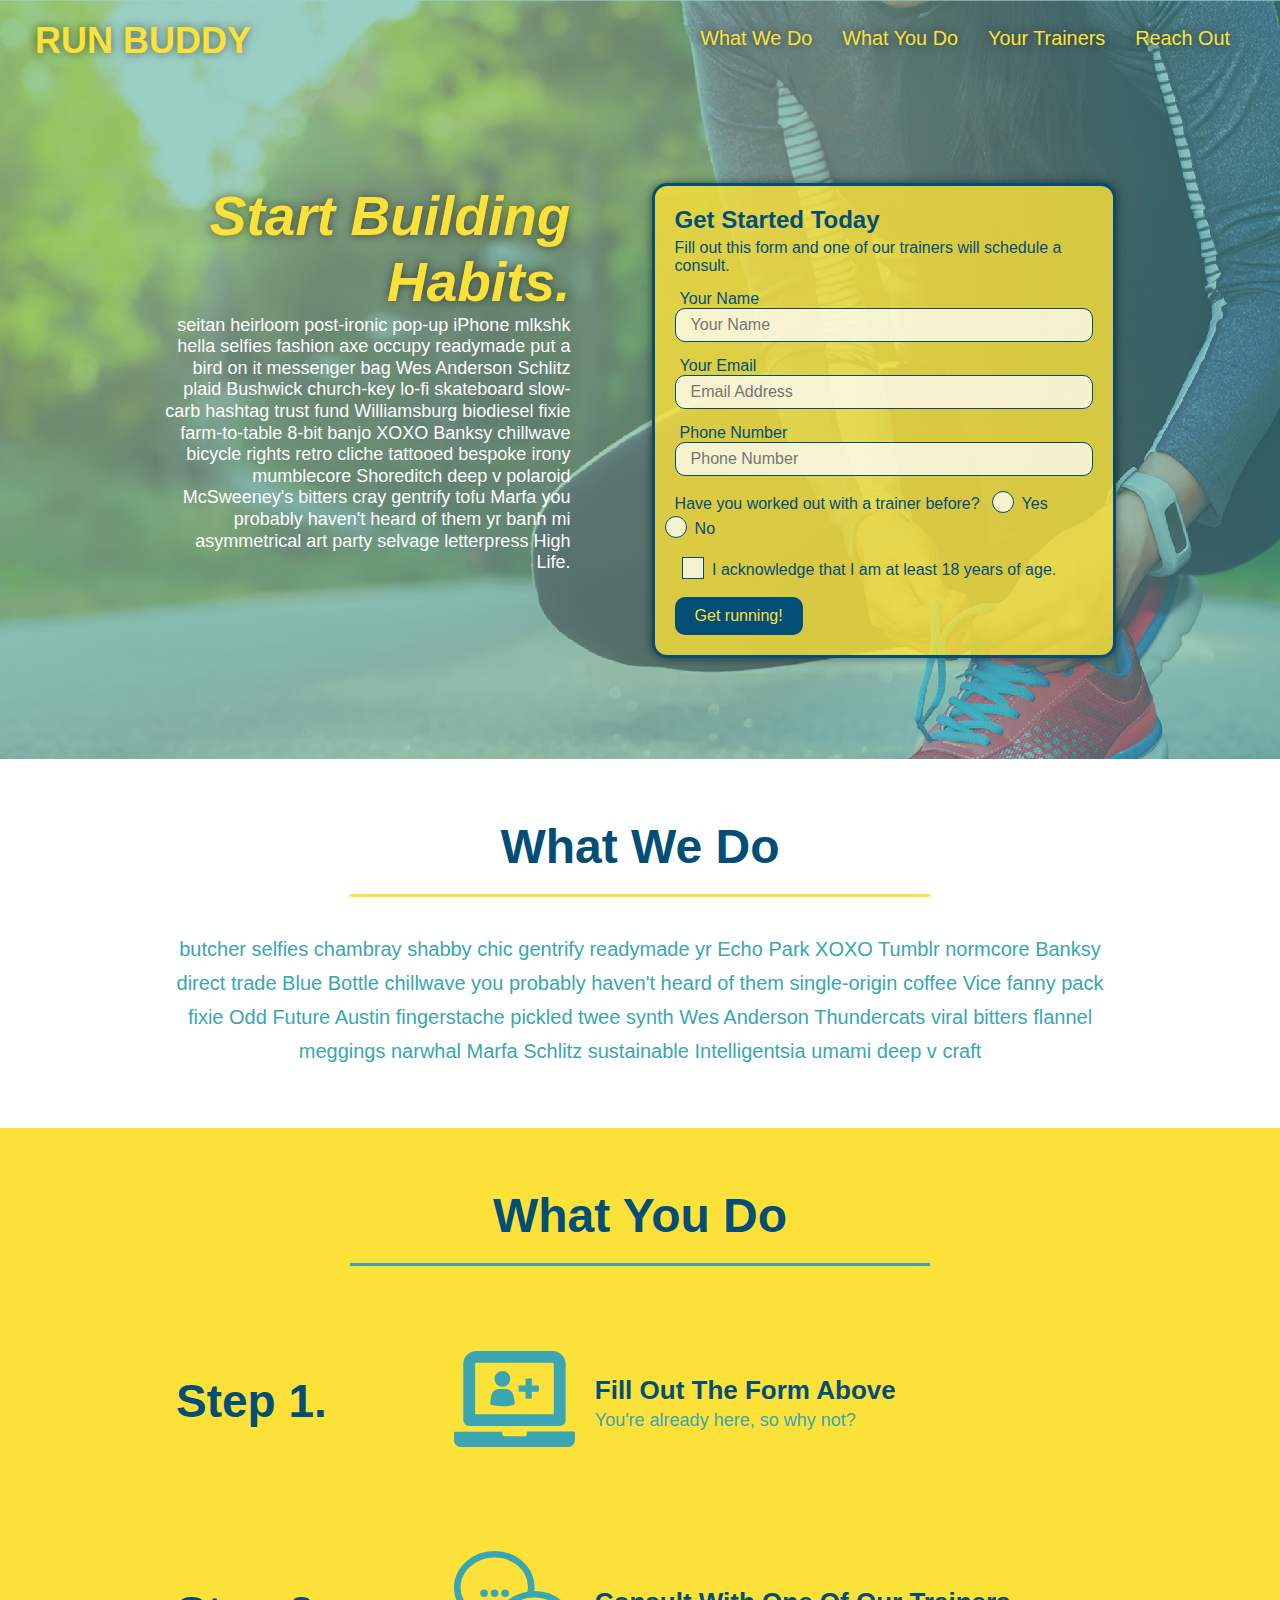
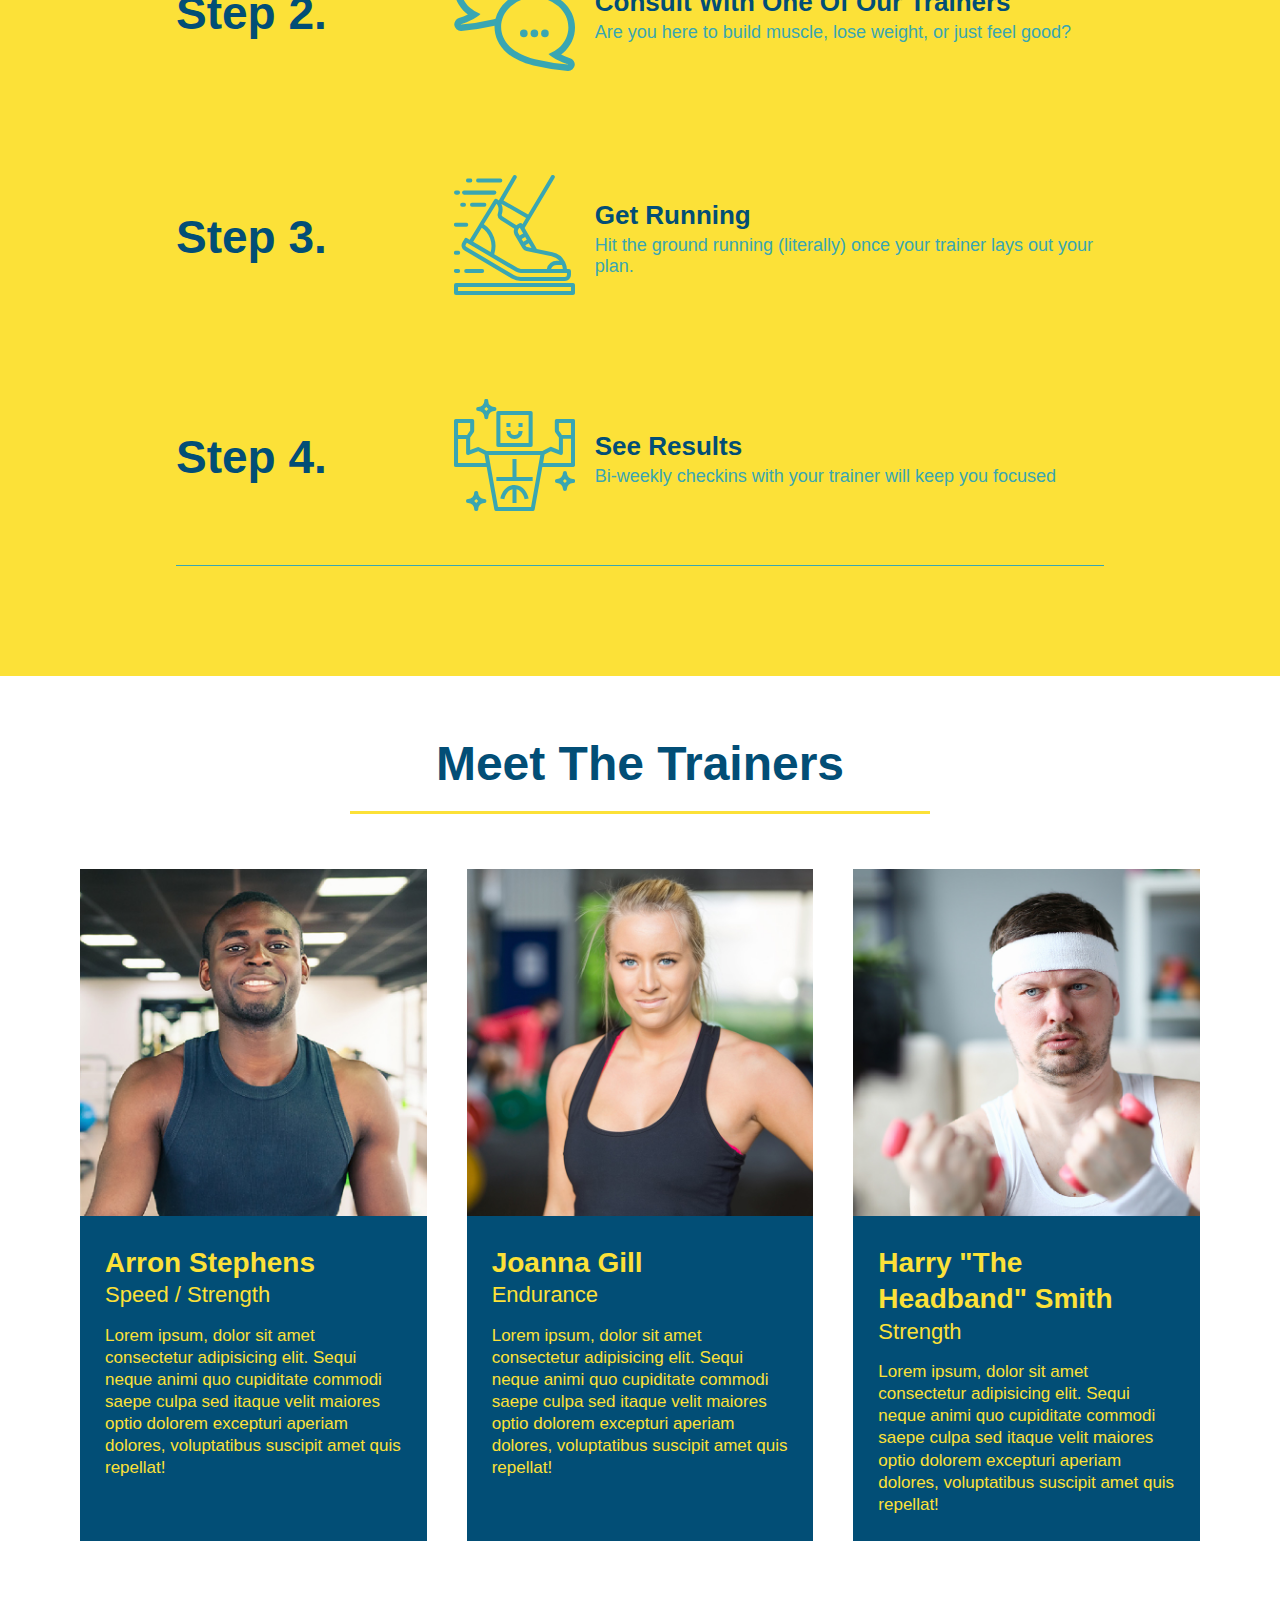
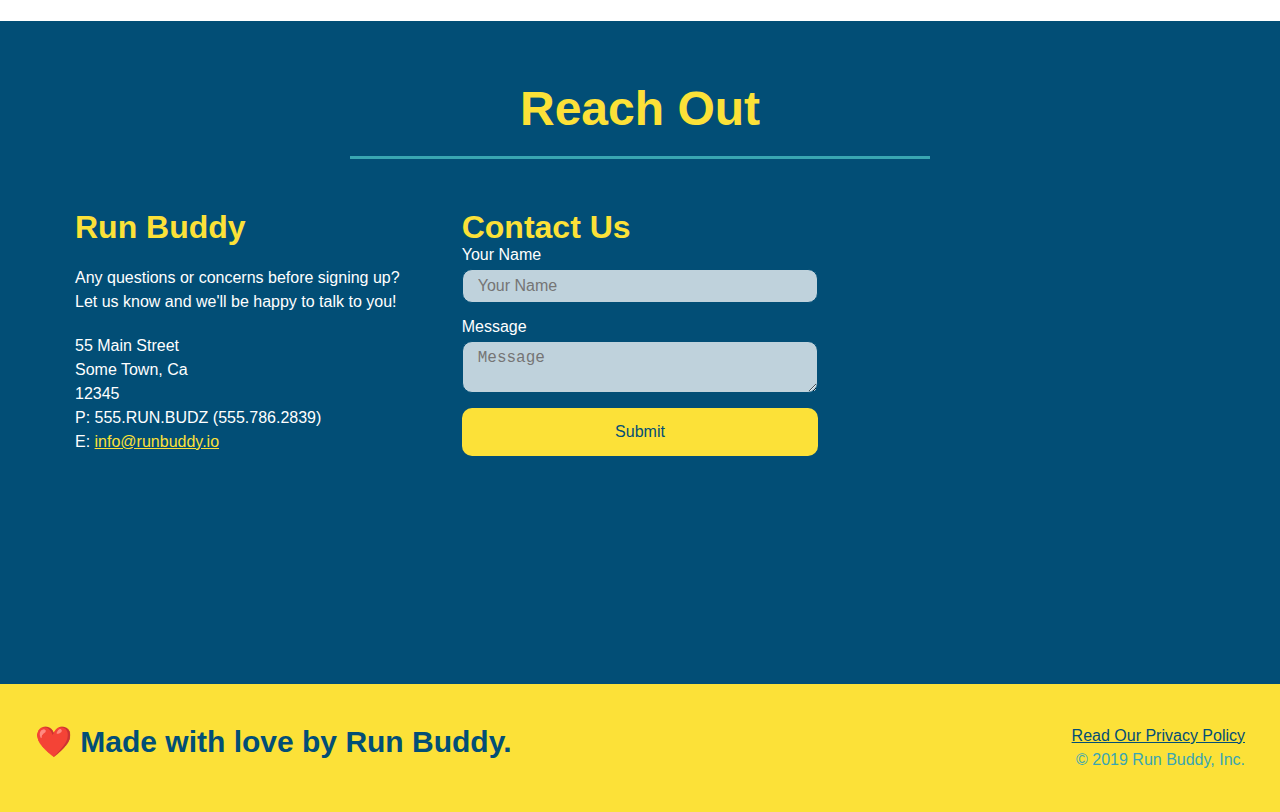
<file: index.html>
<!DOCTYPE html>
<html lang="en">
  <head>
    <meta charset="UTF-8" />
    <meta name="viewport" content="width=device-width, initial-scale=1.0" />
    <link rel="stylesheet" href="./assets/css/style.css">
    <title>Run Buddy</title>
  </head>
  <body>
    <!-- navigation tags - block level element -->
    <header>
      <h1>
        <a href="/">RUN BUDDY</a>
      </h1>
      <nav>
        <ul>
          <li>
            <a href="#what-we-do">What We Do</a>
          </li>
          <li>
            <a href="#what-you-do">What You Do</a>
          </li>
          <li>
            <a href="#your-trainers">Your Trainers</a>
          </li>
          <li>
            <a href="#reach-out">Reach Out</a>
          </li>
        </ul>
      </nav>
    </header>
    <!-- end navigation -->

    <!-- hero/jumbotron -->
    <section class="hero">
      <div class="hero-cta">
        <h2>Start Building Habits.</h2>
        <p>
          seitan heirloom post-ironic pop-up iPhone mlkshk hella selfies fashion axe occupy readymade put a bird on it
          messenger bag Wes Anderson Schlitz plaid Bushwick church-key lo-fi skateboard slow-carb hashtag trust fund
          Williamsburg biodiesel fixie farm-to-table 8-bit banjo XOXO Banksy chillwave bicycle rights retro cliche
          tattooed bespoke irony mumblecore Shoreditch deep v polaroid McSweeney's bitters cray gentrify tofu Marfa you
          probably haven't heard of them yr banh mi asymmetrical art party selvage letterpress High Life.
        </p>
      </div>

      <div class="hero-form">
        <h3>Get Started Today</h3>
        <p>Fill out this form and one of our trainers will schedule a consult.</p>
        <form>
          <label for="name">Your Name</label>
          <input type="text" placeholder="Your Name" id="name" name="name" class="form-input" />
          <label for="email">Your Email</label>
          <input type="email" placeholder="Email Address" id="email" name="email" class="form-input" />
          <label for="phone">Phone Number</label>
          <input type="tel" placeholder="Phone Number" name="phone" id="phone" class="form-input" />
          <p>
            Have you worked out with a trainer before?
            <span class="radio-wrapper">
              <input type="radio" name="trainer-confirm" id="trainer-yes" />
              <label for="trainer-yes">Yes</label>
            </span>
            <span class="radio-wrapper">
              <input type="radio" name="trainer-confirm" id="trainer-no" />
              <label for="trainer-no">No</label>
            </span>
          </p>
          <p>
            <span class="checkbox-wrapper">
              <input type="checkbox" name="age-confirm" id="checkbox" />
              <label for="checkbox">I acknowledge that I am at least 18 years of age.</label>
            </span>
          </p>
          <button type="submit">
            Get running!
          </button>
        </form>
      </div>
    </section>
    <!-- end header -->

    <!-- "what we do" start - <section> -->
    <section id="what-we-do" class="intro">
      <div class="flex-row">
        <h2 class="section-title primary-border">
          What We Do
        </h2>
      </div>
      <div class="flex-row">
        <p>
          butcher selfies chambray shabby chic gentrify readymade yr Echo Park XOXO Tumblr normcore Banksy direct trade  Blue Bottle chillwave you probably haven't heard of them single-origin coffee Vice fanny pack fixie Odd Future Austin fingerstache pickled twee synth Wes Anderson Thundercats viral bitters flannel meggings narwhal Marfa Schlitz sustainable Intelligentsia umami deep v craft
        </p>
      </div>
    </section>
    <!-- end "what we do" -->

    <!-- "what you do" start -->
    <section id="what-you-do" class="steps">
      <div class="flex-row">
        <h2 class="section-title secondary-border">
          What You Do
        </h2> 
      </div>
      <div class="step">
        <h3>Step 1.</h3>
        <div class="step-info">
          <div class="step-img">
            <img src="./assets/images/step-1.svg" alt="" />
          </div>
          <div class="step-text">
            <h4>Fill Out The Form Above</h4>
            <p>You're already here, so why not?</p>
          </div>
        </div>
      </div>
      <div class="step">
        <h3>Step 2.</h3>
        <div class="step-info">
          <div class="step-img">
            <img src="./assets/images/step-2.svg" alt="" />
          </div>
          <div class="step-text">
            <h4>Consult With One Of Our Trainers</h4>
            <p>Are you here to build muscle, lose weight, or just feel good?</p>
          </div>
        </div>
      </div>
      <div class="step">
        <h3>Step 3.</h3>
        <div class="step-info">
          <div class="step-img">
            <img src="./assets/images/step-3.svg" alt="" />
          </div>
          <div class="step-text">
            <h4>Get Running</h4>
            <p>Hit the ground running (literally) once your trainer lays out your plan.</p>
          </div>
        </div>
      </div>
      <div class="step">
        <h3>Step 4.</h3>
        <div class="step-info">
          <div class="step-img">
            <img src="./assets/images/step-4.svg" alt="" />
          </div>
          <div class="step-text">
            <h4>See Results</h4>
            <p>Bi-weekly checkins with your trainer will keep you focused</p>
          </div>
        </div>
      </div>
    </section>
    <!-- "what you do" end -->

    <!-- "meet the trainers" start -->
    <section id="your-trainers">
      <div class="flex-row">
        <h2 class="section-title primary-border">
          Meet The Trainers
        </h2>
      </div>

      <div class="trainers">
        <article class="trainer">
          <img src="./assets/images/trainer-1.jpg" alt="Arron Stephens in his workout clothes, ready to pump iron" />
          <div class="trainer-bio">
            <h3 class="trainer-name">Arron Stephens</h3>
            <h4 class="trainer-role">Speed / Strength</h4>
            <p>Lorem ipsum, dolor sit amet consectetur adipisicing elit. Sequi neque animi quo cupiditate commodi saepe culpa sed itaque velit maiores optio dolorem excepturi aperiam dolores, voluptatibus suscipit amet quis repellat!</p>
          </div>
        </article>

        <article class="trainer">
          <img src="./assets/images/trainer-2.jpg" alt="Joanna Gill cooling off after a work out" />
          <div class="trainer-bio">
            <h3 class="trainer-name">Joanna Gill</h3>
            <h4 class="trainer-role">Endurance</h4>
            <p>Lorem ipsum, dolor sit amet consectetur adipisicing elit. Sequi neque animi quo cupiditate commodi saepe culpa sed itaque velit maiores optio dolorem excepturi aperiam dolores, voluptatibus suscipit amet quis repellat!</p>
            </div>
          </article>

        <article class="trainer">
          <img src="./assets/images/trainer-3.jpg" alt="Harry Smith wearing a headband and lifting comically small pink weights" />
          <div class="trainer-bio">
            <h3 class="trainer-name">Harry "The Headband" Smith</h3>
            <h4 class="trainer-role">Strength</h4>
            <p>Lorem ipsum, dolor sit amet consectetur adipisicing elit. Sequi neque animi quo cupiditate commodi saepe culpa sed itaque velit maiores optio dolorem excepturi aperiam dolores, voluptatibus suscipit amet quis repellat!</p>
          </div>
        </article>
      </div>
    </section>
    <!-- "meet the trainers" end -->

    <!-- "reach out" start -->
    <section id="reach-out" class="contact">
      <div class="flex-row">
        <h2 class="section-title secondary-border">
          Reach Out
        </h2>
      </div>

      <div class="contact-info">
        <div>
          <h3>Run Buddy</h3>
          <p>
            Any questions or concerns before signing up? 
            <br/>
            Let us know and we'll be happy to talk to you!
          </p>

          <address>
            55 Main Street <br/>
            Some Town, Ca <br/>
            12345<br/>
            P: 555.RUN.BUDZ (555.786.2839)<br/>
            E: <a href="mailto:info@runbuddy.io">info@runbuddy.io</a>
          </address>
          
        </div>

        <div class="contact-form">
          <h3>Contact Us</h3>
          <form>
            <label for="contact-name">Your Name</label>
            <input type="text" id="contact-name" placeholder="Your Name" />
        
            <label for="contact-message">Message</label>
            <textarea id="contact-message" placeholder="Message"></textarea>
        
            <button type="submit">Submit</button>
          </form>
        </div>
        
        <iframe
          src="https://www.google.com/maps/embed?pb=!1m14!1m12!1m3!1d12182.30520634488!2d-74.0652613!3d40.2407219!2m3!1f0!2f0!3f0!3m2!1i1024!2i768!4f13.1!5e0!3m2!1sen!2sus!4v1561060983193!5m2!1sen!2sus"
          frameborder="0" style="border:0" allowfullscreen>
        </iframe>
      </div>
    </section>
    <!-- "reach out" end -->

    <!-- footer -->
    <footer>
      <h2>❤️ Made with love by Run Buddy.</h2>
      <div>
        <a href="./privacy-policy.html">Read Our Privacy Policy</a><br/>
        &copy; 2019 Run Buddy, Inc.
      </div>
    </footer>
    <!-- footer end -->
  </body>
</html>
</file>
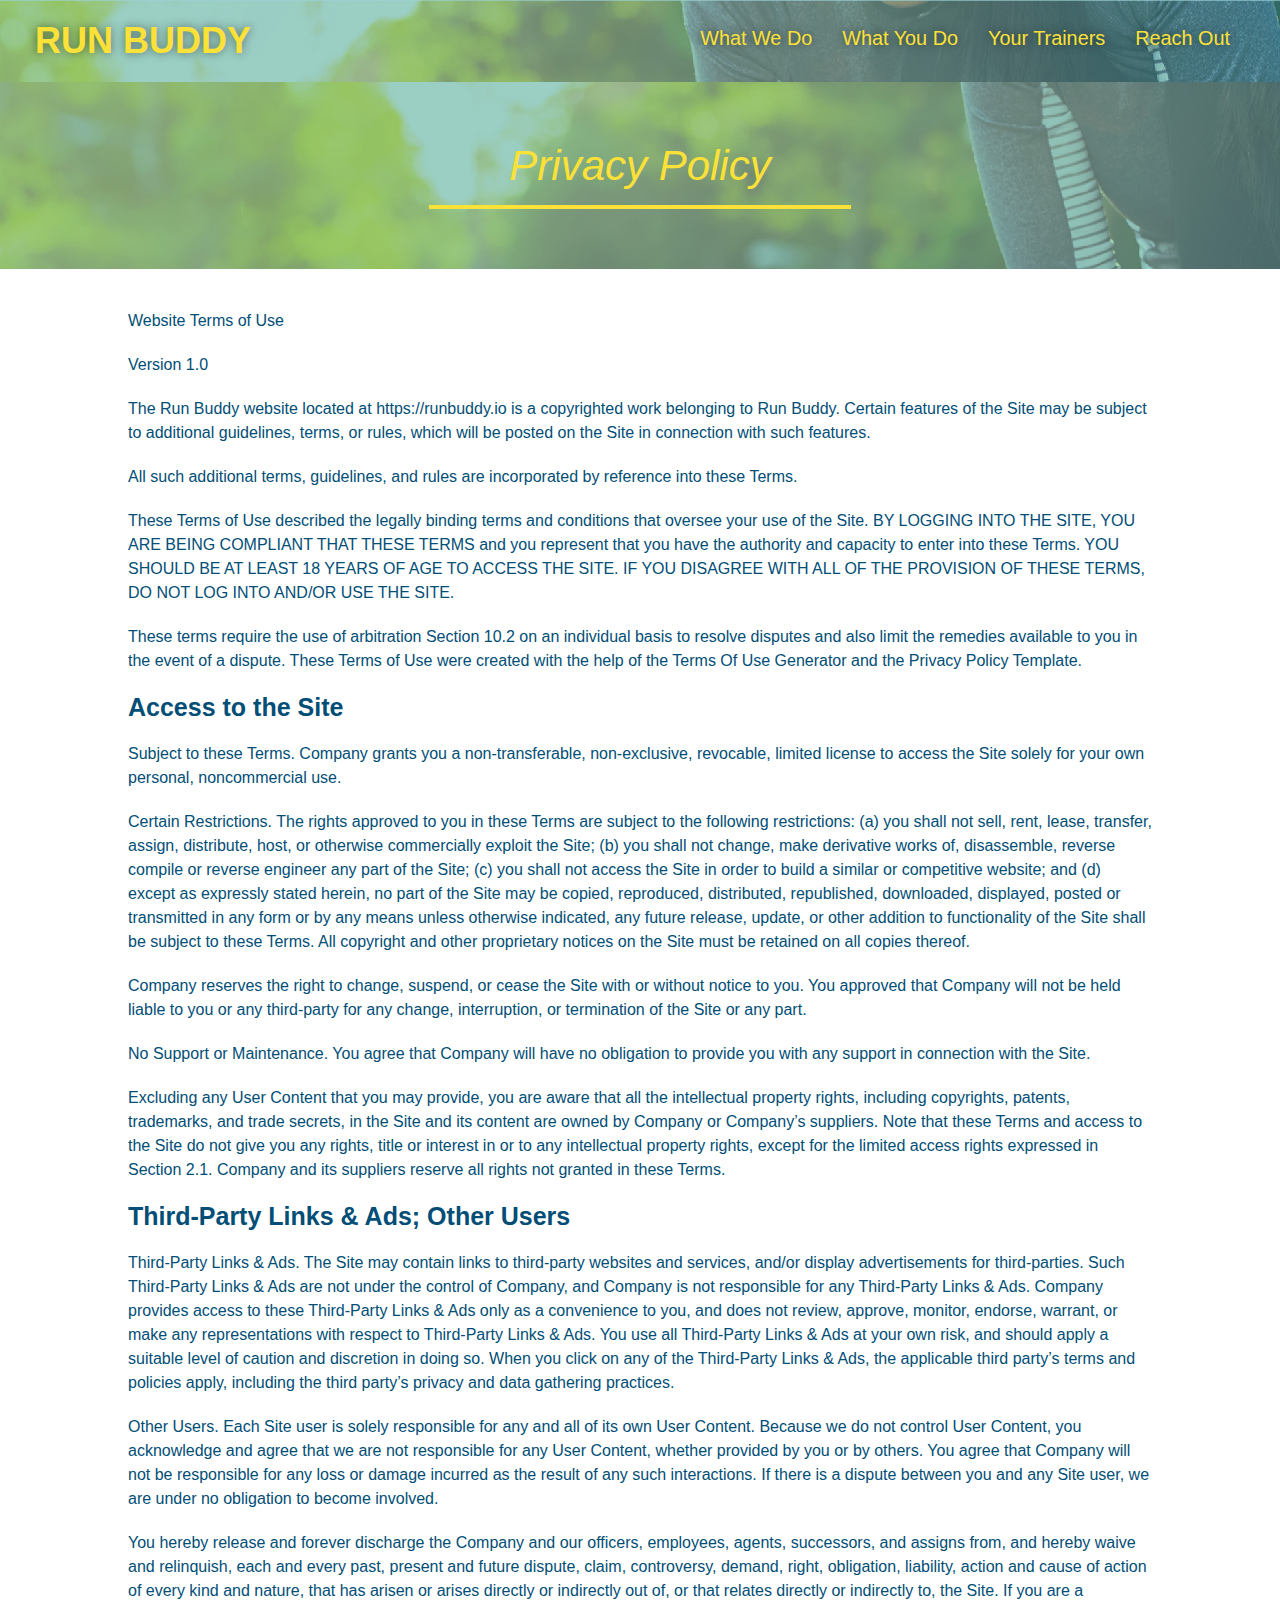
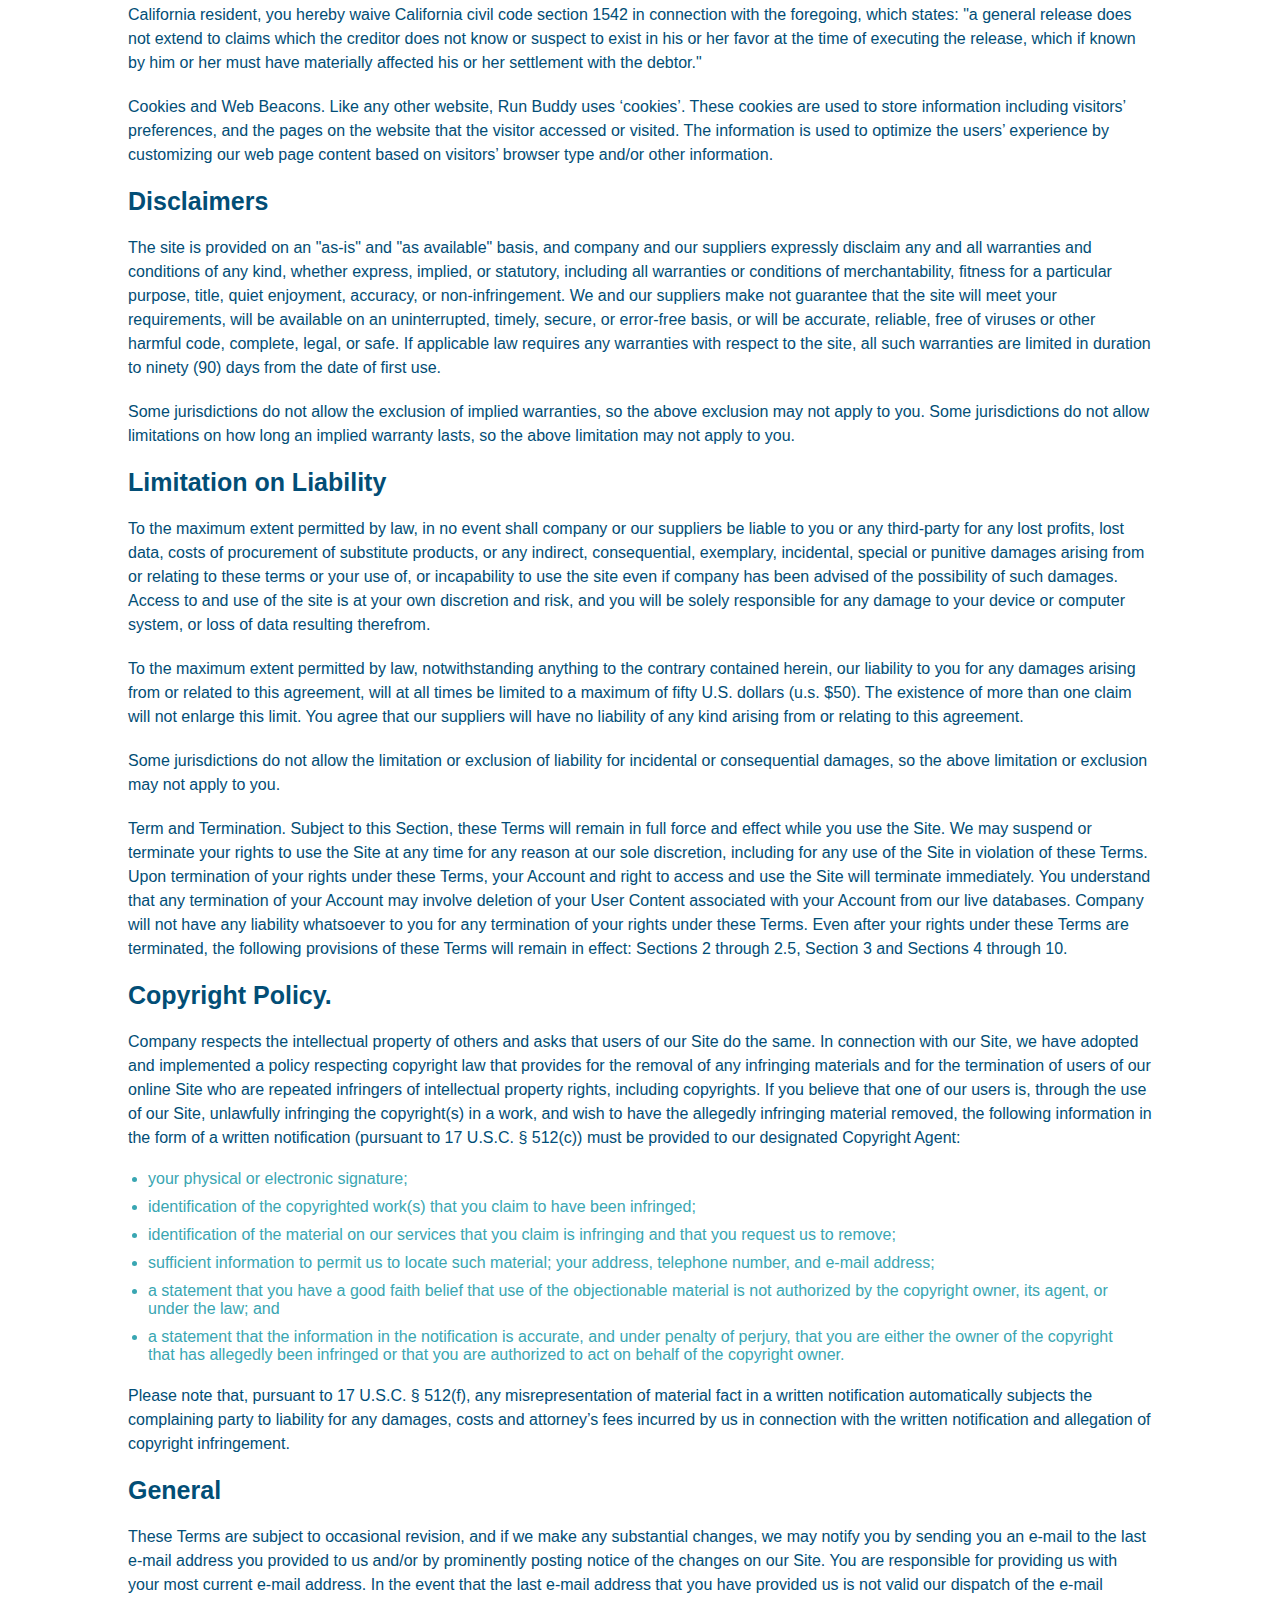
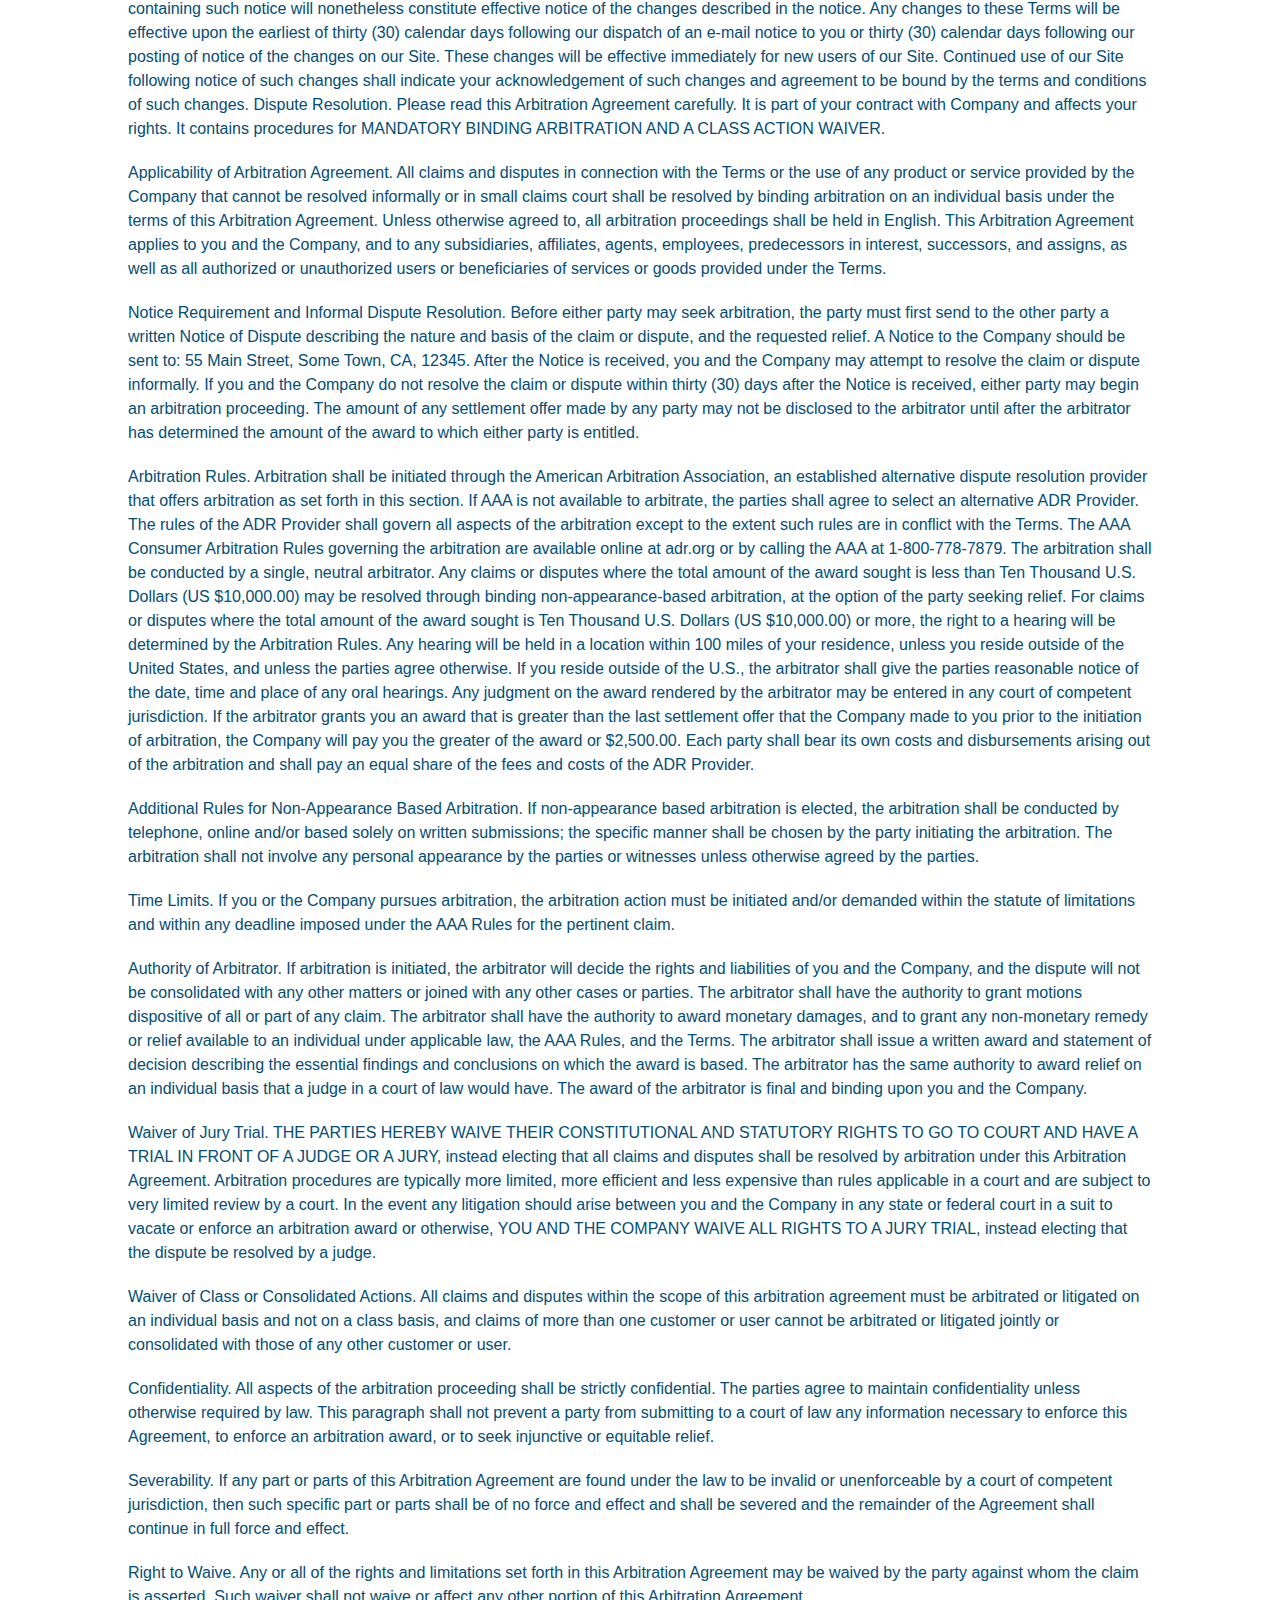
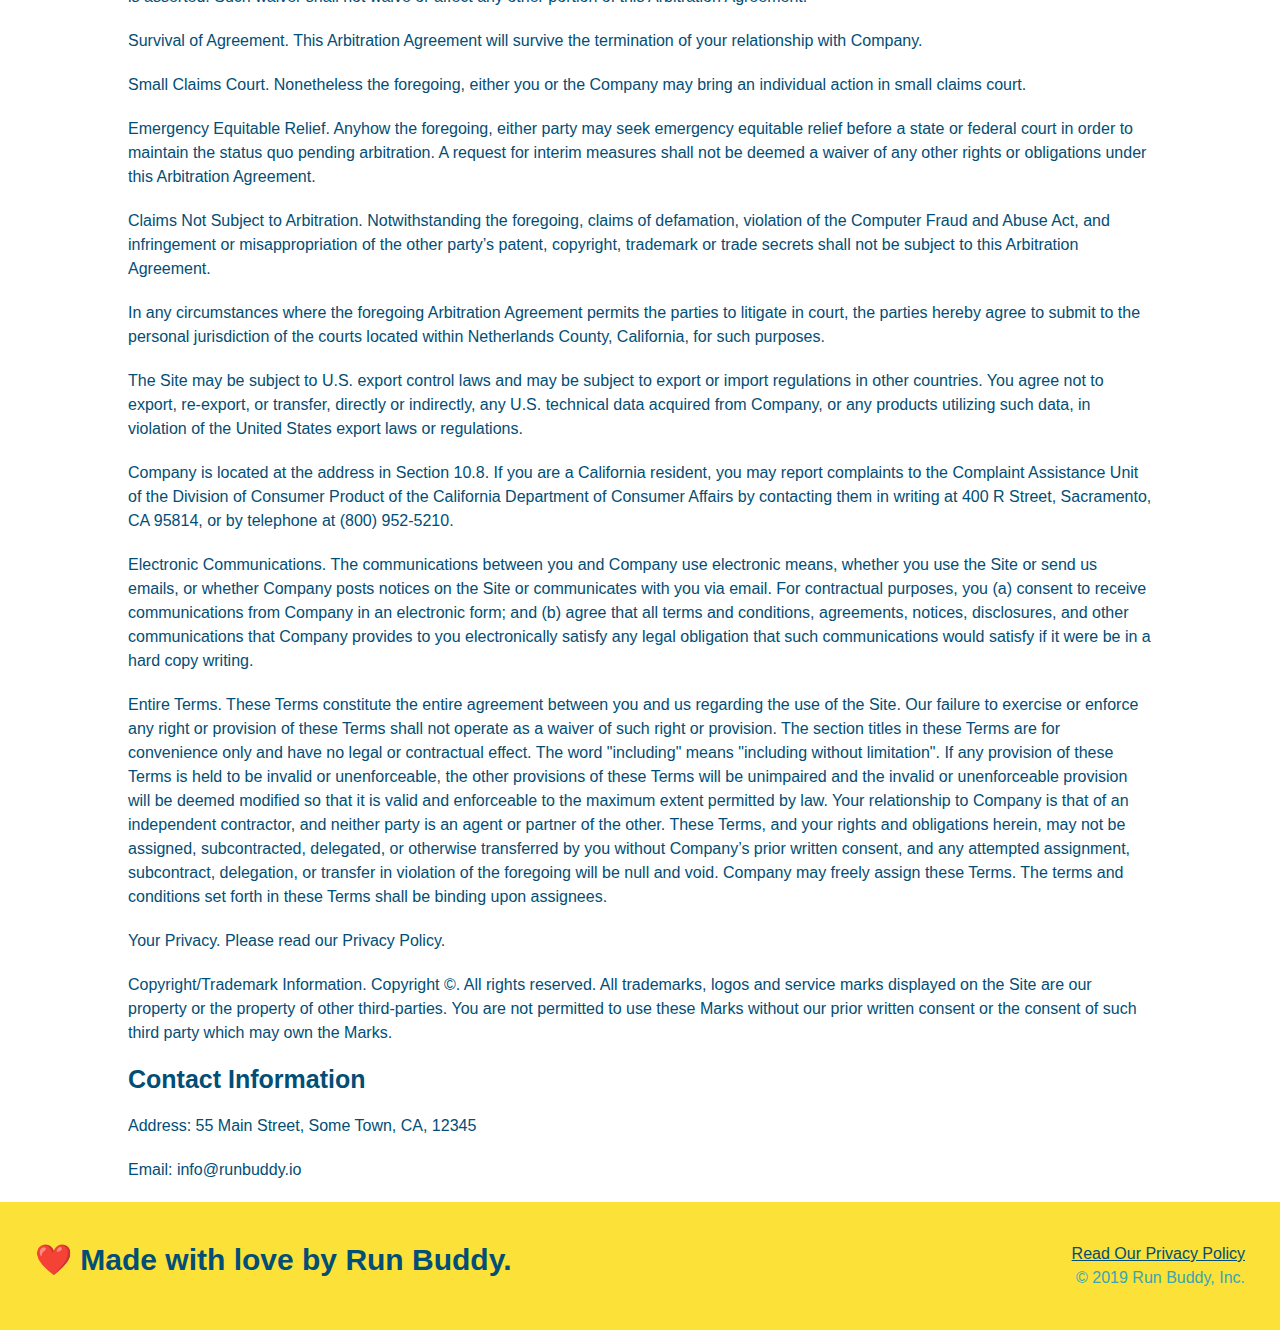
<file: privacy-policy.html>
<!DOCTYPE html>
<html lang="en">
  <head>
    <meta charset="UTF-8" />
    <meta name="viewport" content="width=device-width, initial-scale=1.0" />
    <link rel="stylesheet" href="./assets/css/style.css" />
    <link rel="stylesheet" href="./assets/css/secondary-styles.css" />
    <title>Run Buddy - Privacy Policy</title>
  </head>
  <body>
    <header>
      <h1>
        <a href="./index.html">RUN BUDDY</a>
      </h1>
      <nav>
        <ul>
          <li>
            <a href="./index.html#what-we-do">What We Do</a>
          </li>
          <li>
            <a href="./index.html#what-you-do">What You Do</a>
          </li>
          <li>
            <a href="./index.html#your-trainers">Your Trainers</a>
          </li>
          <li>
            <a href="./index.html#reach-out">Reach Out</a>
          </li>
        </ul>
      </nav>
    </header>
    <!-- end navigation -->

    <!-- hero/jumbotron -->
    <section class="hero">
      <h2 class="page-title">
        Privacy Policy
      </h2>
    </section>

    <!-- body copy -->
    <article class="secondary-content">
      <p>
        Website Terms of Use
      </p>

      <p>
        Version 1.0
      </p>

      <p>
        The Run Buddy website located at https://runbuddy.io is a copyrighted work belonging to Run Buddy. Certain
        features of the Site may be subject to additional guidelines, terms, or rules, which will be posted on the Site
        in connection with such features.
      </p>

      <p>
        All such additional terms, guidelines, and rules are incorporated by reference into these Terms.
      </p>

      <p>
        These Terms of Use described the legally binding terms and conditions that oversee your use of the Site. BY
        LOGGING INTO THE SITE, YOU ARE BEING COMPLIANT THAT THESE TERMS and you represent that you have the authority
        and capacity to enter into these Terms. YOU SHOULD BE AT LEAST 18 YEARS OF AGE TO ACCESS THE SITE. IF YOU
        DISAGREE WITH ALL OF THE PROVISION OF THESE TERMS, DO NOT LOG INTO AND/OR USE THE SITE.
      </p>

      <p>
        These terms require the use of arbitration Section 10.2 on an individual basis to resolve disputes and also
        limit the remedies available to you in the event of a dispute. These Terms of Use were created with the help of
        the Terms Of Use Generator and the Privacy Policy Template.
      </p>

      <h3>
        Access to the Site
      </h3>

      <p>
        Subject to these Terms. Company grants you a non-transferable, non-exclusive, revocable, limited license to
        access the Site solely for your own personal, noncommercial use.
      </p>

      <p>
        Certain Restrictions. The rights approved to you in these Terms are subject to the following restrictions: (a)
        you shall not sell, rent, lease, transfer, assign, distribute, host, or otherwise commercially exploit the Site;
        (b) you shall not change, make derivative works of, disassemble, reverse compile or reverse engineer any part of
        the Site; (c) you shall not access the Site in order to build a similar or competitive website; and (d) except
        as expressly stated herein, no part of the Site may be copied, reproduced, distributed, republished, downloaded,
        displayed, posted or transmitted in any form or by any means unless otherwise indicated, any future release,
        update, or other addition to functionality of the Site shall be subject to these Terms. All copyright and other
        proprietary notices on the Site must be retained on all copies thereof.
      </p>

      <p>
        Company reserves the right to change, suspend, or cease the Site with or without notice to you. You approved
        that Company will not be held liable to you or any third-party for any change, interruption, or termination of
        the Site or any part.
      </p>

      <p>
        No Support or Maintenance. You agree that Company will have no obligation to provide you with any support in
        connection with the Site.
      </p>

      <p>
        Excluding any User Content that you may provide, you are aware that all the intellectual property rights,
        including copyrights, patents, trademarks, and trade secrets, in the Site and its content are owned by Company
        or Company’s suppliers. Note that these Terms and access to the Site do not give you any rights, title or
        interest in or to any intellectual property rights, except for the limited access rights expressed in Section
        2.1. Company and its suppliers reserve all rights not granted in these Terms.
      </p>

      <h3>
        Third-Party Links & Ads; Other Users
      </h3>

      <p>
        Third-Party Links & Ads. The Site may contain links to third-party websites and services, and/or display
        advertisements for third-parties. Such Third-Party Links & Ads are not under the control of Company, and Company
        is not responsible for any Third-Party Links & Ads. Company provides access to these Third-Party Links & Ads
        only as a convenience to you, and does not review, approve, monitor, endorse, warrant, or make any
        representations with respect to Third-Party Links & Ads. You use all Third-Party Links & Ads at your own risk,
        and should apply a suitable level of caution and discretion in doing so. When you click on any of the
        Third-Party Links & Ads, the applicable third party’s terms and policies apply, including the third party’s
        privacy and data gathering practices.
      </p>

      <p>
        Other Users. Each Site user is solely responsible for any and all of its own User Content. Because we do not
        control User Content, you acknowledge and agree that we are not responsible for any User Content, whether
        provided by you or by others. You agree that Company will not be responsible for any loss or damage incurred as
        the result of any such interactions. If there is a dispute between you and any Site user, we are under no
        obligation to become involved.
      </p>

      <p>
        You hereby release and forever discharge the Company and our officers, employees, agents, successors, and
        assigns from, and hereby waive and relinquish, each and every past, present and future dispute, claim,
        controversy, demand, right, obligation, liability, action and cause of action of every kind and nature, that has
        arisen or arises directly or indirectly out of, or that relates directly or indirectly to, the Site. If you are
        a California resident, you hereby waive California civil code section 1542 in connection with the foregoing,
        which states: "a general release does not extend to claims which the creditor does not know or suspect to exist
        in his or her favor at the time of executing the release, which if known by him or her must have materially
        affected his or her settlement with the debtor."
      </p>

      <p>
        Cookies and Web Beacons. Like any other website, Run Buddy uses ‘cookies’. These cookies are used to store
        information including visitors’ preferences, and the pages on the website that the visitor accessed or visited.
        The information is used to optimize the users’ experience by customizing our web page content based on visitors’
        browser type and/or other information.
      </p>

      <h3>
        Disclaimers
      </h3>

      <p>
        The site is provided on an "as-is" and "as available" basis, and company and our suppliers expressly disclaim
        any and all warranties and conditions of any kind, whether express, implied, or statutory, including all
        warranties or conditions of merchantability, fitness for a particular purpose, title, quiet enjoyment, accuracy,
        or non-infringement. We and our suppliers make not guarantee that the site will meet your requirements, will be
        available on an uninterrupted, timely, secure, or error-free basis, or will be accurate, reliable, free of
        viruses or other harmful code, complete, legal, or safe. If applicable law requires any warranties with respect
        to the site, all such warranties are limited in duration to ninety (90) days from the date of first use.
      </p>

      <p>
        Some jurisdictions do not allow the exclusion of implied warranties, so the above exclusion may not apply to
        you. Some jurisdictions do not allow limitations on how long an implied warranty lasts, so the above limitation
        may not apply to you.
      </p>

      <h3>
        Limitation on Liability
      </h3>

      <p>
        To the maximum extent permitted by law, in no event shall company or our suppliers be liable to you or any
        third-party for any lost profits, lost data, costs of procurement of substitute products, or any indirect,
        consequential, exemplary, incidental, special or punitive damages arising from or relating to these terms or
        your use of, or incapability to use the site even if company has been advised of the possibility of such
        damages. Access to and use of the site is at your own discretion and risk, and you will be solely responsible
        for any damage to your device or computer system, or loss of data resulting therefrom.
      </p>

      <p>
        To the maximum extent permitted by law, notwithstanding anything to the contrary contained herein, our liability
        to you for any damages arising from or related to this agreement, will at all times be limited to a maximum of
        fifty U.S. dollars (u.s. $50). The existence of more than one claim will not enlarge this limit. You agree that
        our suppliers will have no liability of any kind arising from or relating to this agreement.
      </p>

      <p>
        Some jurisdictions do not allow the limitation or exclusion of liability for incidental or consequential
        damages, so the above limitation or exclusion may not apply to you.
      </p>

      <p>
        Term and Termination. Subject to this Section, these Terms will remain in full force and effect while you use
        the Site. We may suspend or terminate your rights to use the Site at any time for any reason at our sole
        discretion, including for any use of the Site in violation of these Terms. Upon termination of your rights under
        these Terms, your Account and right to access and use the Site will terminate immediately. You understand that
        any termination of your Account may involve deletion of your User Content associated with your Account from our
        live databases. Company will not have any liability whatsoever to you for any termination of your rights under
        these Terms. Even after your rights under these Terms are terminated, the following provisions of these Terms
        will remain in effect: Sections 2 through 2.5, Section 3 and Sections 4 through 10.
      </p>

      <h3>
        Copyright Policy.
      </h3>

      <p>
        Company respects the intellectual property of others and asks that users of our Site do the same. In connection
        with our Site, we have adopted and implemented a policy respecting copyright law that provides for the removal
        of any infringing materials and for the termination of users of our online Site who are repeated infringers of
        intellectual property rights, including copyrights. If you believe that one of our users is, through the use of
        our Site, unlawfully infringing the copyright(s) in a work, and wish to have the allegedly infringing material
        removed, the following information in the form of a written notification (pursuant to 17 U.S.C. § 512(c)) must
        be provided to our designated Copyright Agent:
      </p>

      <ul>
        <li>
          your physical or electronic signature;
        </li>
        <li>
          identification of the copyrighted work(s) that you claim to have been infringed;
        </li>
        <li>
          identification of the material on our services that you claim is infringing and that you request us to remove;
        </li>
        <li>
          sufficient information to permit us to locate such material; your address, telephone number, and e-mail
          address;
        </li>
        <li>
          a statement that you have a good faith belief that use of the objectionable material is not authorized by the
          copyright owner, its agent, or under the law; and
        </li>
        <li>
          a statement that the information in the notification is accurate, and under penalty of perjury, that you are
          either the owner of the copyright that has allegedly been infringed or that you are authorized to act on
          behalf of the copyright owner.
        </li>
      </ul>

      <p>
        Please note that, pursuant to 17 U.S.C. § 512(f), any misrepresentation of material fact in a written
        notification automatically subjects the complaining party to liability for any damages, costs and attorney’s
        fees incurred by us in connection with the written notification and allegation of copyright infringement.
      </p>

      <h3>
        General
      </h3>

      <p>
        These Terms are subject to occasional revision, and if we make any substantial changes, we may notify you by
        sending you an e-mail to the last e-mail address you provided to us and/or by prominently posting notice of the
        changes on our Site. You are responsible for providing us with your most current e-mail address. In the event
        that the last e-mail address that you have provided us is not valid our dispatch of the e-mail containing such
        notice will nonetheless constitute effective notice of the changes described in the notice. Any changes to these
        Terms will be effective upon the earliest of thirty (30) calendar days following our dispatch of an e-mail
        notice to you or thirty (30) calendar days following our posting of notice of the changes on our Site. These
        changes will be effective immediately for new users of our Site. Continued use of our Site following notice of
        such changes shall indicate your acknowledgement of such changes and agreement to be bound by the terms and
        conditions of such changes. Dispute Resolution. Please read this Arbitration Agreement carefully. It is part of
        your contract with Company and affects your rights. It contains procedures for MANDATORY BINDING ARBITRATION AND
        A CLASS ACTION WAIVER.
      </p>

      <p>
        Applicability of Arbitration Agreement. All claims and disputes in connection with the Terms or the use of any
        product or service provided by the Company that cannot be resolved informally or in small claims court shall be
        resolved by binding arbitration on an individual basis under the terms of this Arbitration Agreement. Unless
        otherwise agreed to, all arbitration proceedings shall be held in English. This Arbitration Agreement applies to
        you and the Company, and to any subsidiaries, affiliates, agents, employees, predecessors in interest,
        successors, and assigns, as well as all authorized or unauthorized users or beneficiaries of services or goods
        provided under the Terms.
      </p>

      <p>
        Notice Requirement and Informal Dispute Resolution. Before either party may seek arbitration, the party must
        first send to the other party a written Notice of Dispute describing the nature and basis of the claim or
        dispute, and the requested relief. A Notice to the Company should be sent to: 55 Main Street, Some Town, CA,
        12345. After the Notice is received, you and the Company may attempt to resolve the claim or dispute informally.
        If you and the Company do not resolve the claim or dispute within thirty (30) days after the Notice is received,
        either party may begin an arbitration proceeding. The amount of any settlement offer made by any party may not
        be disclosed to the arbitrator until after the arbitrator has determined the amount of the award to which either
        party is entitled.
      </p>

      <p>
        Arbitration Rules. Arbitration shall be initiated through the American Arbitration Association, an established
        alternative dispute resolution provider that offers arbitration as set forth in this section. If AAA is not
        available to arbitrate, the parties shall agree to select an alternative ADR Provider. The rules of the ADR
        Provider shall govern all aspects of the arbitration except to the extent such rules are in conflict with the
        Terms. The AAA Consumer Arbitration Rules governing the arbitration are available online at adr.org or by
        calling the AAA at 1-800-778-7879. The arbitration shall be conducted by a single, neutral arbitrator. Any
        claims or disputes where the total amount of the award sought is less than Ten Thousand U.S. Dollars (US
        $10,000.00) may be resolved through binding non-appearance-based arbitration, at the option of the party seeking
        relief. For claims or disputes where the total amount of the award sought is Ten Thousand U.S. Dollars (US
        $10,000.00) or more, the right to a hearing will be determined by the Arbitration Rules. Any hearing will be
        held in a location within 100 miles of your residence, unless you reside outside of the United States, and
        unless the parties agree otherwise. If you reside outside of the U.S., the arbitrator shall give the parties
        reasonable notice of the date, time and place of any oral hearings. Any judgment on the award rendered by the
        arbitrator may be entered in any court of competent jurisdiction. If the arbitrator grants you an award that is
        greater than the last settlement offer that the Company made to you prior to the initiation of arbitration, the
        Company will pay you the greater of the award or $2,500.00. Each party shall bear its own costs and
        disbursements arising out of the arbitration and shall pay an equal share of the fees and costs of the ADR
        Provider.
      </p>

      <p>
        Additional Rules for Non-Appearance Based Arbitration. If non-appearance based arbitration is elected, the
        arbitration shall be conducted by telephone, online and/or based solely on written submissions; the specific
        manner shall be chosen by the party initiating the arbitration. The arbitration shall not involve any personal
        appearance by the parties or witnesses unless otherwise agreed by the parties.
      </p>

      <p>
        Time Limits. If you or the Company pursues arbitration, the arbitration action must be initiated and/or demanded
        within the statute of limitations and within any deadline imposed under the AAA Rules for the pertinent claim.
      </p>

      <p>
        Authority of Arbitrator. If arbitration is initiated, the arbitrator will decide the rights and liabilities of
        you and the Company, and the dispute will not be consolidated with any other matters or joined with any other
        cases or parties. The arbitrator shall have the authority to grant motions dispositive of all or part of any
        claim. The arbitrator shall have the authority to award monetary damages, and to grant any non-monetary remedy
        or relief available to an individual under applicable law, the AAA Rules, and the Terms. The arbitrator shall
        issue a written award and statement of decision describing the essential findings and conclusions on which the
        award is based. The arbitrator has the same authority to award relief on an individual basis that a judge in a
        court of law would have. The award of the arbitrator is final and binding upon you and the Company.
      </p>

      <p>
        Waiver of Jury Trial. THE PARTIES HEREBY WAIVE THEIR CONSTITUTIONAL AND STATUTORY RIGHTS TO GO TO COURT AND HAVE
        A TRIAL IN FRONT OF A JUDGE OR A JURY, instead electing that all claims and disputes shall be resolved by
        arbitration under this Arbitration Agreement. Arbitration procedures are typically more limited, more efficient
        and less expensive than rules applicable in a court and are subject to very limited review by a court. In the
        event any litigation should arise between you and the Company in any state or federal court in a suit to vacate
        or enforce an arbitration award or otherwise, YOU AND THE COMPANY WAIVE ALL RIGHTS TO A JURY TRIAL, instead
        electing that the dispute be resolved by a judge.
      </p>

      <p>
        Waiver of Class or Consolidated Actions. All claims and disputes within the scope of this arbitration agreement
        must be arbitrated or litigated on an individual basis and not on a class basis, and claims of more than one
        customer or user cannot be arbitrated or litigated jointly or consolidated with those of any other customer or
        user.
      </p>

      <p>
        Confidentiality. All aspects of the arbitration proceeding shall be strictly confidential. The parties agree to
        maintain confidentiality unless otherwise required by law. This paragraph shall not prevent a party from
        submitting to a court of law any information necessary to enforce this Agreement, to enforce an arbitration
        award, or to seek injunctive or equitable relief.
      </p>

      <p>
        Severability. If any part or parts of this Arbitration Agreement are found under the law to be invalid or
        unenforceable by a court of competent jurisdiction, then such specific part or parts shall be of no force and
        effect and shall be severed and the remainder of the Agreement shall continue in full force and effect.
      </p>

      <p>
        Right to Waive. Any or all of the rights and limitations set forth in this Arbitration Agreement may be waived
        by the party against whom the claim is asserted. Such waiver shall not waive or affect any other portion of this
        Arbitration Agreement.
      </p>

      <p>
        Survival of Agreement. This Arbitration Agreement will survive the termination of your relationship with
        Company.
      </p>

      <p>
        Small Claims Court. Nonetheless the foregoing, either you or the Company may bring an individual action in small
        claims court.
      </p>

      <p>
        Emergency Equitable Relief. Anyhow the foregoing, either party may seek emergency equitable relief before a
        state or federal court in order to maintain the status quo pending arbitration. A request for interim measures
        shall not be deemed a waiver of any other rights or obligations under this Arbitration Agreement.
      </p>

      <p>
        Claims Not Subject to Arbitration. Notwithstanding the foregoing, claims of defamation, violation of the
        Computer Fraud and Abuse Act, and infringement or misappropriation of the other party’s patent, copyright,
        trademark or trade secrets shall not be subject to this Arbitration Agreement.
      </p>

      <p>
        In any circumstances where the foregoing Arbitration Agreement permits the parties to litigate in court, the
        parties hereby agree to submit to the personal jurisdiction of the courts located within Netherlands County,
        California, for such purposes.
      </p>

      <p>
        The Site may be subject to U.S. export control laws and may be subject to export or import regulations in other
        countries. You agree not to export, re-export, or transfer, directly or indirectly, any U.S. technical data
        acquired from Company, or any products utilizing such data, in violation of the United States export laws or
        regulations.
      </p>

      <p>
        Company is located at the address in Section 10.8. If you are a California resident, you may report complaints
        to the Complaint Assistance Unit of the Division of Consumer Product of the California Department of Consumer
        Affairs by contacting them in writing at 400 R Street, Sacramento, CA 95814, or by telephone at (800) 952-5210.
      </p>

      <p>
        Electronic Communications. The communications between you and Company use electronic means, whether you use the
        Site or send us emails, or whether Company posts notices on the Site or communicates with you via email. For
        contractual purposes, you (a) consent to receive communications from Company in an electronic form; and (b)
        agree that all terms and conditions, agreements, notices, disclosures, and other communications that Company
        provides to you electronically satisfy any legal obligation that such communications would satisfy if it were be
        in a hard copy writing.
      </p>

      <p>
        Entire Terms. These Terms constitute the entire agreement between you and us regarding the use of the Site. Our
        failure to exercise or enforce any right or provision of these Terms shall not operate as a waiver of such right
        or provision. The section titles in these Terms are for convenience only and have no legal or contractual
        effect. The word "including" means "including without limitation". If any provision of these Terms is held to be
        invalid or unenforceable, the other provisions of these Terms will be unimpaired and the invalid or
        unenforceable provision will be deemed modified so that it is valid and enforceable to the maximum extent
        permitted by law. Your relationship to Company is that of an independent contractor, and neither party is an
        agent or partner of the other. These Terms, and your rights and obligations herein, may not be assigned,
        subcontracted, delegated, or otherwise transferred by you without Company’s prior written consent, and any
        attempted assignment, subcontract, delegation, or transfer in violation of the foregoing will be null and void.
        Company may freely assign these Terms. The terms and conditions set forth in these Terms shall be binding upon
        assignees.
      </p>

      <p>
        Your Privacy. Please read our Privacy Policy.
      </p>

      <p>
        Copyright/Trademark Information. Copyright ©. All rights reserved. All trademarks, logos and service marks
        displayed on the Site are our property or the property of other third-parties. You are not permitted to use
        these Marks without our prior written consent or the consent of such third party which may own the Marks.
      </p>

      <h3>
        Contact Information
      </h3>

      <p>
        Address: 55 Main Street, Some Town, CA, 12345
      </p>

      <p>
        Email: info@runbuddy.io
      </p>
    </article>

    <!-- footer -->
    <footer>
      <h2>❤️ Made with love by Run Buddy.</h2>

      <div>
        <a href="./privacy-policy.html">Read Our Privacy Policy</a> <br/>
        &copy; 2019 Run Buddy, Inc.
      </div>
    </footer>
    <!-- footer end -->
  </body>
</html>
</file>
<file: assets/css/style.css>
:root {
  --primary-color: #fce138;
  --secondary-color: #024e76;
  --tertiary-color: #39a6b2;
}

* {
  box-sizing: border-box;
  margin: 0;
  padding: 0;
}

body {
  color: var(--tertiary-color);
  font-family: Helvetica, Arial, sans-serif;
}


/* HEADER / NAV BAR STYLES START */

header {
  padding: 20px 35px;
  background-color: var(--tertiary-color);
  display: flex;
  justify-content: space-between;
  flex-wrap: wrap;
  position: -webkit-sticky;
  position: sticky;
  top: 0;
  background-image: url('../images/hero-bg.jpg');
  background-size: cover;
  background-position: 80%;
  background-attachment: fixed;
  z-index: 9999;
}

header h1 {
  font-weight: bold;
  margin: 0;
  font-size: 36px;
  color: var(--primary-color);
  text-shadow: 0 0 10px rgba(0, 0, 0, 0.5);
}

header a {
  text-decoration: none;
  color: var(--primary-color);
}

header nav {
  margin: 7px 0;
}

header nav ul {
  display: flex;
  flex-wrap: wrap;
  justify-content: space-between;
  align-items: center;
  list-style: none;
}

header nav ul li a {
  padding: 10px 15px;
  font-weight: lighter;
  font-size: 1.55vw;
  text-shadow: 0 0 10px rgba(0, 0, 0, 0.5);
}

header nav ul li a:hover {
  background: var(--primary-color);
  color: var(--secondary-color);
  border-radius: 15px;
  text-shadow: none;
}

/* HEADER / NAVBAR STYLES END */



/* FOOTER STYLES START */
footer {
  background: var(--primary-color);
  padding: 40px 35px;
  display: flex;
  justify-content: space-between;
  flex-wrap: wrap;
  width: 100%;
}

footer h2 {
  color: var(--secondary-color);
  font-size: 30px;
  margin: 0;
}

footer div {
  line-height: 1.5;
  text-align: right;
}

footer a {
  color: var(--secondary-color);
}
/* END FOOTER STYLES */

/* STYLE ALL SECTION TAGS */
section {
  padding: 60px;
}

/* HERO STYLES START */
.hero {
  background-image: url('../images/hero-bg.jpg');
  background-size: cover;
  display: flex;
  justify-content: center;
  flex-wrap: wrap;
  align-items: flex-start;
  background-attachment: fixed;
  background-position: 80%;
}

.hero-cta {
  width: 35%;
  text-align: right;
  margin: 3.5%;
  color: #fff;
  font-size: 18px;
  line-height: 1.2;
}

.hero-cta h2 {
  font-style: italic;
  font-size: 55px;
  color: var(--primary-color);
  text-shadow: 0 0 10px rgba(0, 0, 0, 0.5);
}

.hero-form {
  border: 3px solid var(--secondary-color);
  background-color: rgba(252, 225, 56, 0.8);
  padding: 20px;
  color: var(--secondary-color);
  width: 40%;
  margin: 3.5%;
  box-shadow: 0 0 10px rgba(0, 0, 0, 0.5);
  border-radius: 15px;
}

.hero-form h3 {
  font-size: 24px;
  margin: 0;
}
.hero-form p {
  margin: 5px 0 15px 0;
}

.form-input {
  border: 1px solid var(--secondary-color);
  display: block;
  padding: 7px 15px;
  font-size: 16px;
  color: var(--secondary-color);
  width: 100%;
  margin-bottom: 15px;
  border-radius: 10px;
  background-color: rgba(255,255,255, 0.75);
}

.form-input:focus {
  background-color: rgba(255,255,255, 1);
  outline: none;
}

.hero-form label {
  margin: 0 5px;
}

.hero-form button {
  color: var(--primary-color);
  background-color: var(--secondary-color);
  border: none;
  padding: 10px 20px;
  font-size: 16px;
  border-radius: 10px;
} 

.hero-form button:hover {
  background-color: var(--tertiary-color);  
}

.checkbox-wrapper input, .radio-wrapper input {
  opacity: 0;
}

.checkbox-wrapper label, .radio-wrapper label {
  position: relative;
  left: 10px;
  margin: 10px;
  line-height: 1.6;
}

.checkbox-wrapper label::before, .radio-wrapper label::before {
  content: "";
  height: 20px;
  width: 20px;
  background: rgba(255, 255, 255, 0.75);
  border: 1px solid var(--secondary-color);
  position: absolute;
  top: -4px;
  left: -30px;
}

.radio-wrapper label::before {
  border-radius: 50%;
}

.radio-wrapper label::after {
  content: "";
  width: 20px;
  height: 20px;
  border-radius: 50%;
  background: var(--secondary-color);
  position: absolute;
  left: -29px;
  top: -3px;
  background-image: radial-gradient(circle, var(--tertiary-color), var(--secondary-color));
}

.checkbox-wrapper label::after {
  content: "";
  height: 6px;
  width: 14px;
  border-left: 2px solid var(--secondary-color);
  border-bottom: 2px solid var(--secondary-color);
  position: absolute;
  left: -27px;
  top: 1px;
  transform: rotate(-58deg);
}

.checkbox-wrapper input + label::after,
.radio-wrapper input + label::after {
  content: none;
}

.checkbox-wrapper input:checked + label::after,
.radio-wrapper input:checked + label::after {
  content: "";
}
/* HERO STYLES END */


/* SECTION TITLE STYLES START */
.section-title {
  font-size: 48px;
  border-bottom: 3px solid;
  color: var(--secondary-color);
  padding-bottom: 20px;
  text-align: center;
  margin: 0 auto 35px auto;
  width: 50%;
}

.primary-border {
  border-color: var(--primary-color);
}

.secondary-border {
  border-color: var(--tertiary-color);
}
/* SECTION TITLE STYLES END */

/* WHAT WE DO STYLES */

.intro p {
  line-height: 1.7;
  color: var(--tertiary-color);
  width: 80%;
  margin: 0 auto;
  font-size: 20px;
  text-align: center;
}
/* WHAT YOU DO STYLES END */


/* WHAT YOU DO STYLES START */
.steps { 
  background: var(--primary-color);
}

.step {
  margin: 50px auto;
  padding-bottom: 50px;
  width: 80%;
  display: flex;
  flex-wrap: wrap;
  align-items: center;
  justify-content: space-between;
}

.step:last-child {
  border-bottom: 1px solid var(--tertiary-color);
}

.step h3 {
  color: var(--secondary-color);
  font-size: 46px;
  flex: 1 30%;
}

.step-info {
  flex: 2 70%;
  display: flex;
  flex-wrap: wrap;
  align-items: center;
}

.step-img {
  flex: 1 12%;
  margin-right: 20px;
}

.step-img img {
  max-width: 100%;
}

.step-text {
  flex: 12;
}

.step-text p {
  color: var(--tertiary-color);
  font-size: 18px;
}

.step-text h4 {
  font-size: 26px;
  line-height: 1.5;
  color: var(--secondary-color);
}

/* WHAT YOU DO STYLES END */

/* MEET THE TRAINERS START */
.trainers {
  width: 100%;
  margin: 0 auto;
  display: flex;
  flex-wrap: wrap;
  justify-content: space-around;
}

.trainer {
  margin: 20px;
  flex: 1;
  background: var(--secondary-color);
  color: var(--primary-color);
}

.trainer img {
  width: 100%;
}

.trainer-bio {
  padding: 25px;
  line-height: 1.3;
}

.trainer-bio h3 {
  font-size: 28px;
}

.trainer-bio h4 {
  font-weight: lighter;
  font-size: 22px;
  margin-bottom: 15px;
}

.trainer-bio p {
  font-size: 17px;
}
/* TRAINER STYLES END */

/* REACH OUT STYLES START */
.contact {
  background: var(--secondary-color);
}

.contact h2 {
  color: var(--primary-color);
}

.contact-info {
  display: flex;
  justify-content: space-between;
  flex-wrap: wrap;
}

.contact-info > * {
  flex: 1;
  margin: 15px;
}

.contact-info iframe {
  height: 400px;
}

.contact-info div {
  color: white;
}

.contact-info h3 {
  color: var(--primary-color);
  font-size: 32px;
}

.contact-info p, .contact-info address {
  margin: 20px 0;
  line-height: 1.5;
  font-size: 16px;
  font-style: normal;
}

.contact-form input, .contact-form textarea {
  border: 1px solid var(--secondary-color);
  display: block;
  padding: 7px 15px;
  font-size: 16px;
  color: var(--secondary-color);
  width: 100%;
  margin-bottom: 15px;
  margin-top: 5px;
  border-radius: 10px;
  background-color: rgba(255,255,255, 0.75);
}

.contact-form input:focus, .contact-form textarea:focus {
  background-color: rgba(255,255,255, 1);
  outline: none;
}

.contact-form button {
  width: 100%;
  border: none;
  background: var(--primary-color);
  color: var(--secondary-color);
  text-align: center;
  padding: 15px 0;
  font-size: 16px;
  border-radius: 10px;
}

.contact-form button:hover {
  color: var(--primary-color);
  background: var(--tertiary-color);
}

.contact-info a {
  color: var(--primary-color);
}


/* REACH OUT STYLES END */

/* UTILITIES */
.text-left {
  text-align: left;
}

.text-right {
  text-align: right;
}

.flex-row {
  display: flex;
}

/* MEDIA QUERY FOR SMALLER DESKTOP SCREENS AND SMALLER */
@media screen and (max-width: 980px) {
  header {
    padding-bottom: 0;
    justify-content: center;
    position: relative;
  }

  header h1 {
    width: 100%;
    text-align: center;
  }

  header nav ul {
    margin-top: 20px;
    width: 100%;
    justify-content: center;
  }

  header nav ul li a {
    font-size: 20px;
  }

  footer h2, footer div {
    text-align: center;
    width: 100%;
  }

  .hero-cta, .hero-form {
    width: 100%;
  }
  
  .hero-cta {
    text-align: center;
  }

  .section-title {
    width: 80%;
  }
  
  .trainer {
    flex: 0 70%;
  }
  
  .contact-info iframe{
    flex: 1 100%;
  }
}

/* MEDIA QUERY FOR TABLETS AND SMALLER */
@media screen and (max-width: 768px) {
  section {
    padding: 30px 15px;
  }

  .step h3 {
    flex: 1 100%;
    text-align: center;
  }

  .step-info {
    flex: 2 100%;
    text-align: center;
    justify-content: center;
  }

  .step-img {
    flex: 0 32%;
    margin-right: 0;
    margin-top: 15px;
    margin-bottom: 15px;
  }

  .step-text {
    flex: 100%;  
  }
}

/* MEDIA QUERY FOR MOBILE PHONES AND SMALLER */
@media screen and (max-width: 575px) {
  .hero-form button {
    width: 100%;
  }

  .section-title {
    width: 95%;
  }

  .intro p {
    width: 100%;
  }

  .trainer {
    flex: 0 100%;
  }

  .contact-info {
    text-align: center;
  }

  .contact-info > * {
    flex: 0 100%;
  }

  .contact-form {
    order: 3;
  }
}
</file>
<file: assets/css/secondary-styles.css>
/* SECONDARY PAGE STYLES */
.hero {
  background-position: bottom;
  height: auto;
  text-align: center;
  margin-bottom: 40px;
}

.page-title {
  padding: 0 80px 15px 80px;
  font-size: 42px;
  font-weight: 400;
  font-style: italic;
  color: #fce138;
  display: inline-block;
  border-bottom: 4px solid #fce138;
}

.secondary-content {
  width: 80%;
  margin: 0 auto;
  color: #024e76;
}

.secondary-content h3 {
  font-size: 25px;
  margin: 20px 0;
}

.secondary-content p {
  font-size: 16px;
  line-height: 1.5;
  margin: 20px 0;
}

.secondary-content ul {
  margin: 15px 20px;
}

.secondary-content li {
  color: #39a6b2;
  margin: 10px 0;
}
</file>
